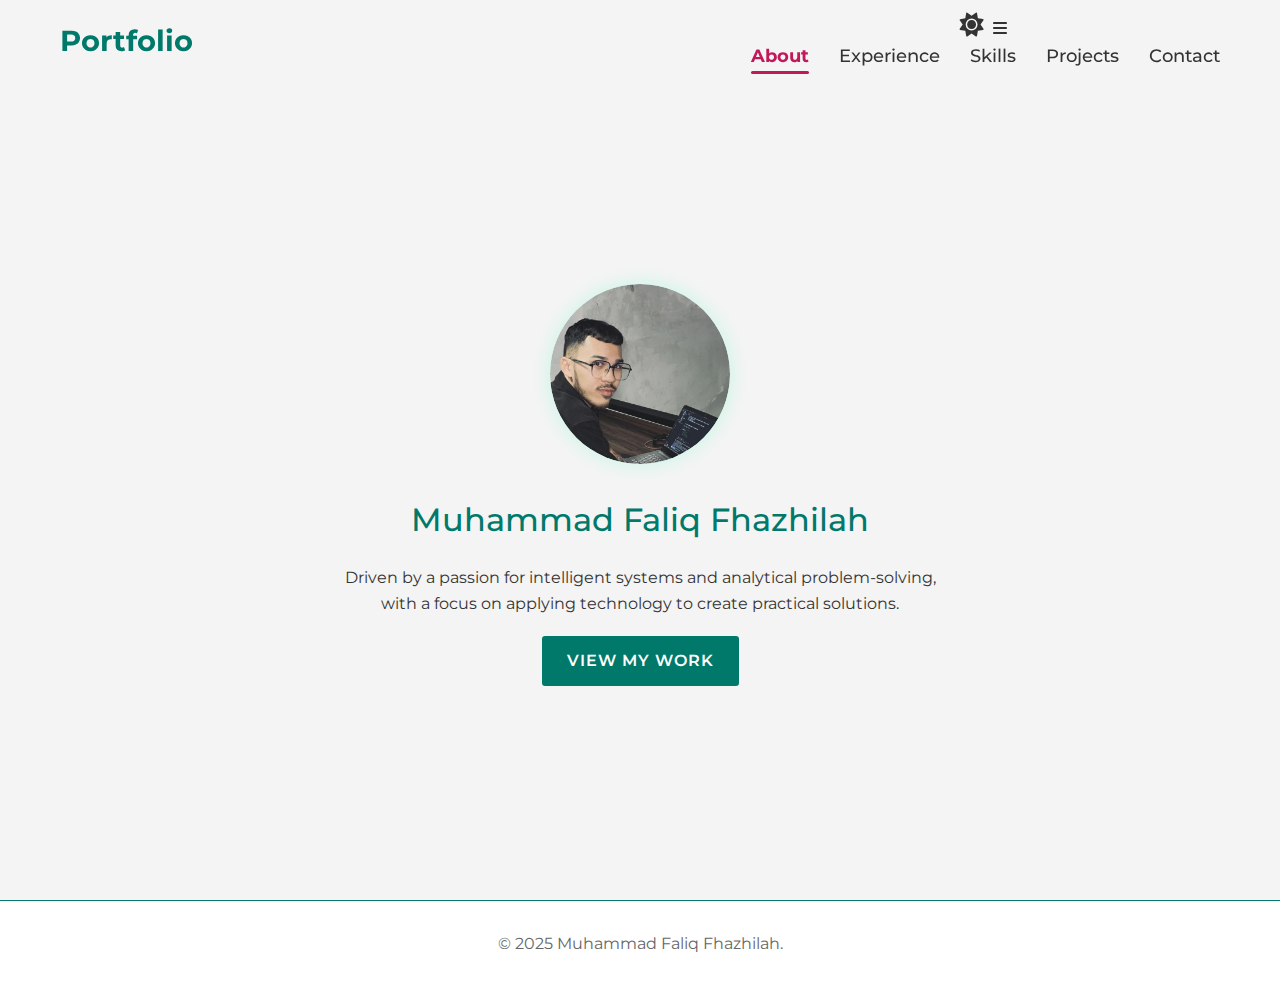
<file: file/index.html>
<!DOCTYPE html>
<html lang="en">
<head>
    <meta charset="UTF-8">
    <meta name="viewport" content="width=device-width, initial-scale=1.0">
    <title>Muhammad Faliq Fhazhilah</title>

    <script>
        (function() {
            const savedMode = localStorage.getItem('mode');
            if (savedMode === 'light') {
                // Apply 'light-mode' class to the root HTML element instantly
                document.documentElement.classList.add('light-mode');
            }
        })();
    </script>

    <link rel="icon" type="image/png" href="/images/logo.png">

    <link rel="stylesheet" href="/css/style.css">
    <link href="https://fonts.googleapis.com/css2?family=Montserrat:wght@300;400;500;700&display=swap" rel="stylesheet">
    <link rel="stylesheet" href="https://cdnjs.cloudflare.com/ajax/libs/font-awesome/6.0.0-beta3/css/all.min.css">
</head>
<body>

<header id="site-header"></header>

<main>
    <section class="section" id="home">
        <div class="container home-content">
            <div class="profile-pic">
                <img src="/images/me.jpg" alt="Profile Picture">
            </div>
            <div class="home-text">
                <h1>Muhammad Faliq Fhazhilah</h1>
                <p>Driven by a passion for intelligent systems and analytical problem-solving, <br>with a focus on applying technology to create practical solutions.</p>

                <a href="/projects/" class="btn">View My Work</a>
            </div>
        </div>
    </section>
</main>

<footer>
    <div class="container">
        <p>&copy; 2025 Muhammad Faliq Fhazhilah.</p>
    </div>
</footer>

<script src="/js/script.js"></script>
</body>
</html>
</file>
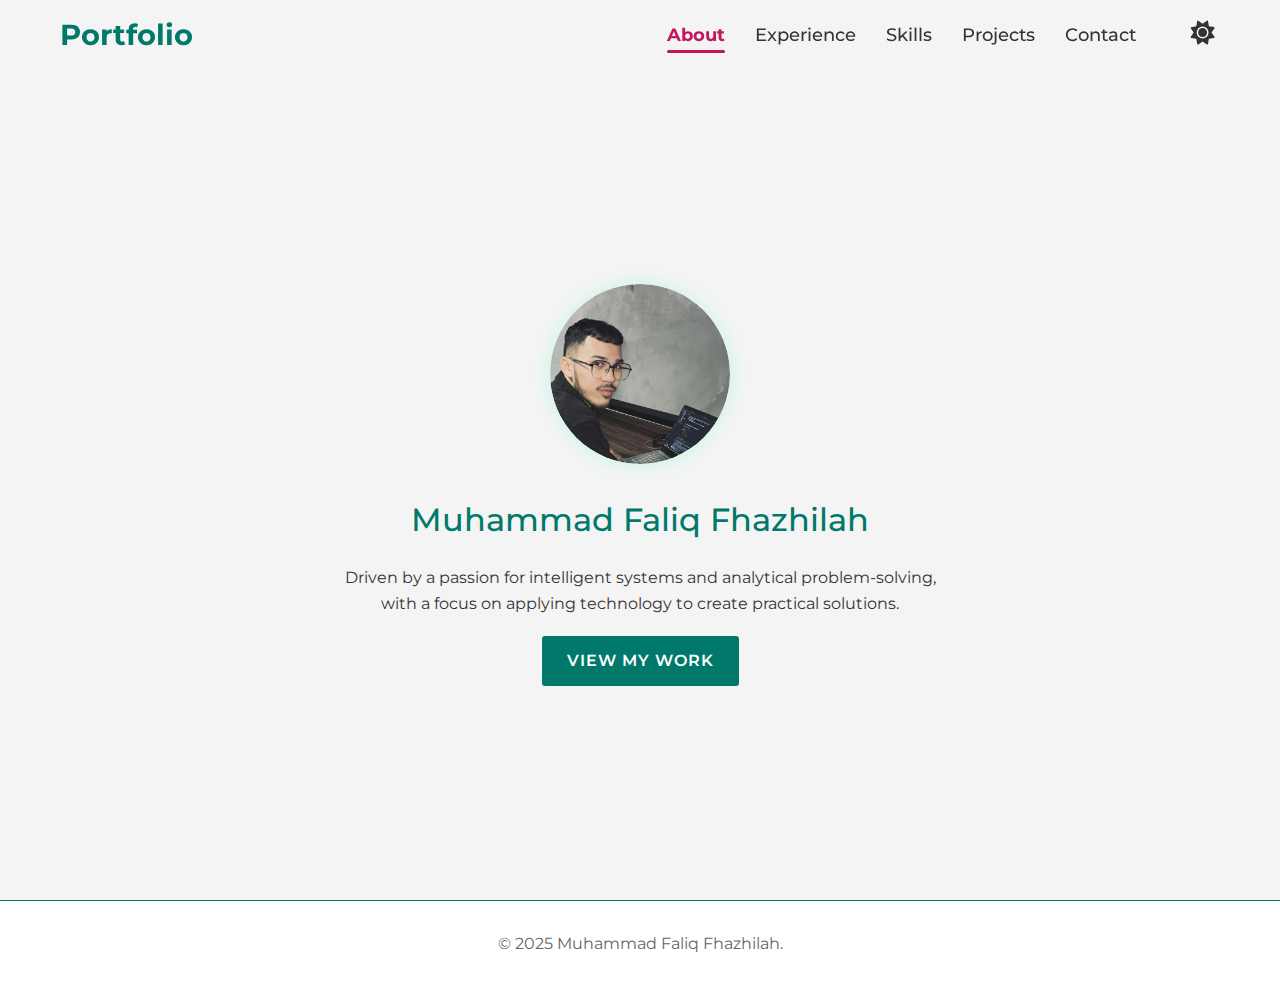
<file: files/index.html>
<!DOCTYPE html>
<html lang="en">
<head>
    <meta charset="UTF-8">
    <meta name="viewport" content="width=device-width, initial-scale=1.0">
    <title>Muhammad Faliq Fhazhilah</title>

    <script>
        (function() {
            const savedMode = localStorage.getItem('mode');
            if (savedMode === 'light') {
                // Apply 'light-mode' class to the root HTML element instantly
                document.documentElement.classList.add('light-mode');
            }
        })();
    </script>

    <link rel="stylesheet" href="/css/style.css">
    <link href="https://fonts.googleapis.com/css2?family=Montserrat:wght@300;400;500;700&display=swap" rel="stylesheet">
    <link rel="stylesheet" href="https://cdnjs.cloudflare.com/ajax/libs/font-awesome/6.0.0-beta3/css/all.min.css">
</head>
<body>

<header id="site-header"></header>

<main>
    <section class="section" id="home">
        <div class="container home-content">
            <div class="profile-pic">
                <img src="/images/me.jpg" alt="Profile Picture">
            </div>
            <div class="home-text">
                <h1>Muhammad Faliq Fhazhilah</h1>
                <p>Driven by a passion for intelligent systems and analytical problem-solving, <br>with a focus on applying technology to create practical solutions.</p>
                <a href="projects.html" class="btn">View My Work</a>
            </div>
        </div>
    </section>
</main>

<footer>
    <div class="container">
        <p>&copy; 2025 Muhammad Faliq Fhazhilah.</p>
    </div>
</footer>

<script src="/js/script.js"></script>
</body>
</html>
</file>
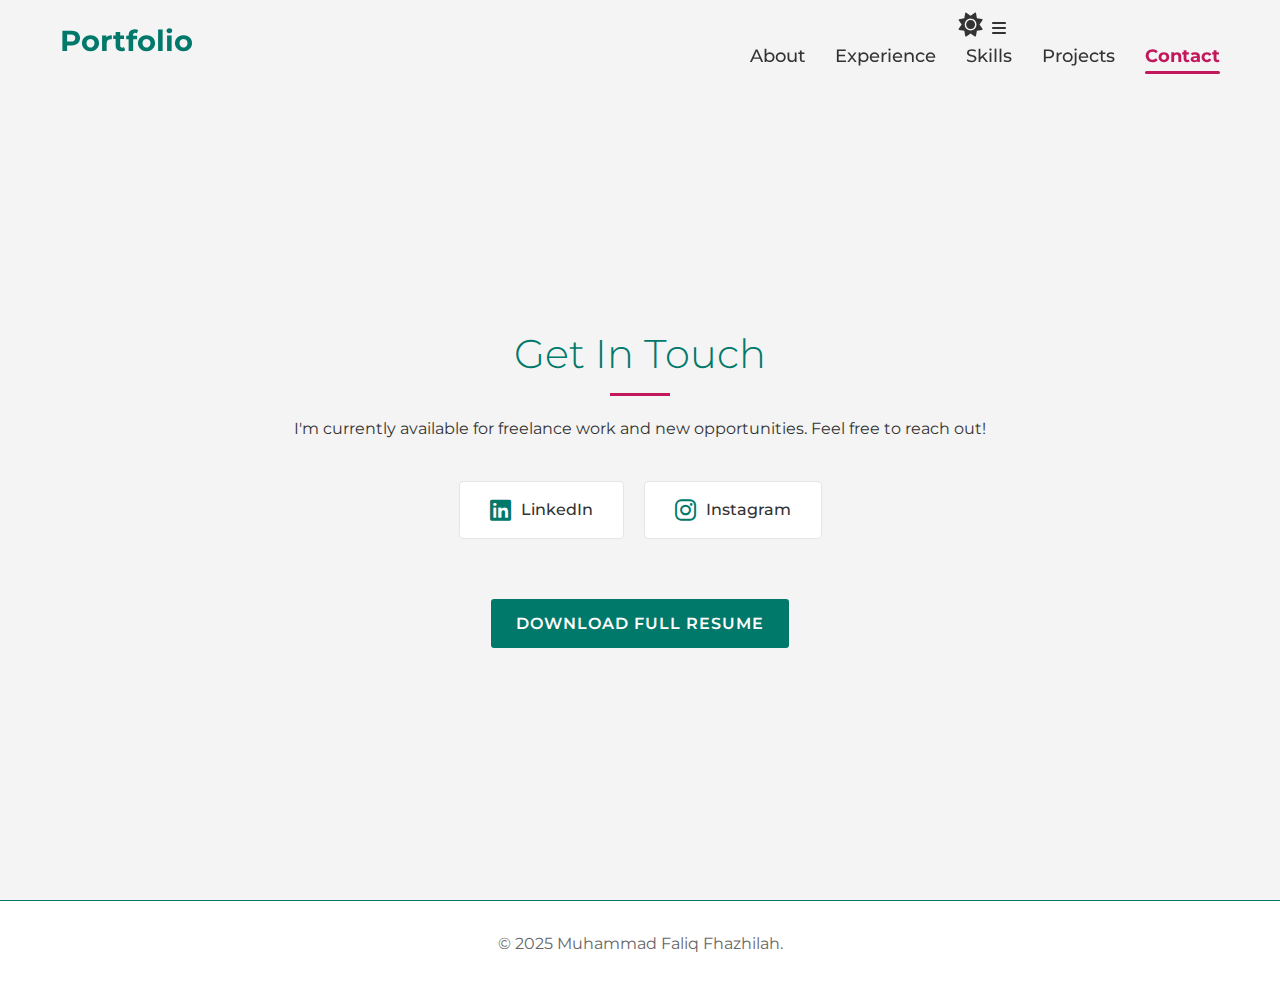
<file: file/contact.html>
<!DOCTYPE html>
<html lang="en">
<head>
      <meta charset="UTF-8">
      <meta name="viewport" content="width=device-width, initial-scale=1.0">
      <title>Muhammad Faliq Fhazhilah - Contact</title>

      <script>
        (function() {
          const savedMode = localStorage.getItem('mode');
          if (savedMode === 'light') {
            // Apply 'light-mode' class to the root HTML element instantly
            document.documentElement.classList.add('light-mode');
          }
        })();
      </script>
      <link rel="icon" type="image/png" href="/images/irregular.png">
      <link rel="stylesheet" href="/css/style.css">
      <link href="https://fonts.googleapis.com/css2?family=Montserrat:wght@300;400;500;700&display=swap" rel="stylesheet">
      <link rel="stylesheet" href="https://cdnjs.cloudflare.com/ajax/libs/font-awesome/6.0.0-beta3/css/all.min.css">
</head>
<body>

<header id="site-header"></header>

<main>
      <section class="section" id="home">
        <div class="container home-content">
          <h2>Get In Touch</h2>
          <p>I'm currently available for freelance work and new opportunities. Feel free to reach out!</p>

          <div class="contact-links">

            <a href="https://www.linkedin.com/in/faliqfhazhilah/" target="_blank">
              <i class="fab fa-linkedin"></i>
              LinkedIn
            </a>

            <a href="https://www.instagram.com/faliqfhazhilah/" target="_blank">
              <i class="fab fa-instagram"></i>
              Instagram
            </a>

          </div>

          <a href="/images/resume.pdf" class="btn" download>Download Full Resume</a>
        </div>
      </section>
</main>

<footer>
      <div class="container">
        <p>&copy; 2025 Muhammad Faliq Fhazhilah.</p>
      </div>
</footer>

<script src="/js/script.js"></script>
</body>
</html>
</file>
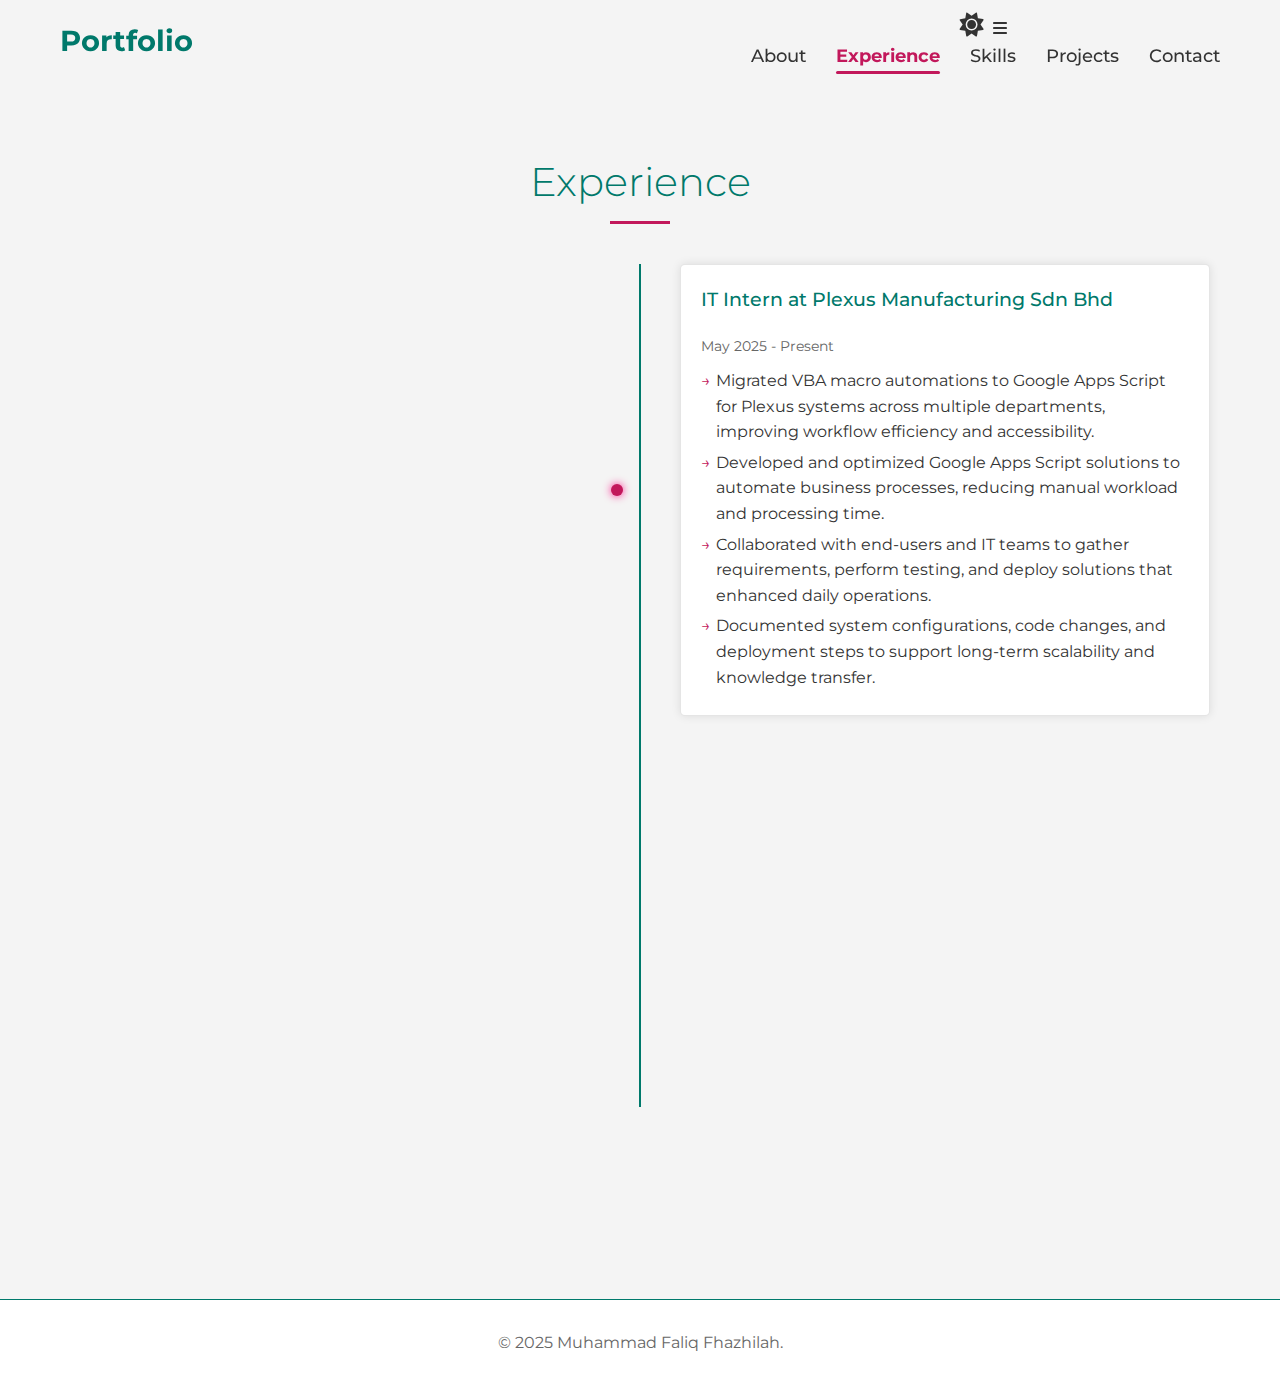
<file: file/experience.html>
<!DOCTYPE html>
<html lang="en">
<head>
    <meta charset="UTF-8">
    <meta name="viewport" content="width=device-width, initial-scale=1.0">
    <title>Muhammad Faliq Fhazhilah - Experience</title>

    <script>
        (function() {
            const savedMode = localStorage.getItem('mode');
            if (savedMode === 'light') {
                // Apply 'light-mode' class to the root HTML element instantly
                document.documentElement.classList.add('light-mode');
            }
        })();
    </script>
    <link rel="icon" type="image/png" href="/images/irregular.png">
    <link rel="stylesheet" href="/css/style.css">
    <link href="https://fonts.googleapis.com/css2?family=Montserrat:wght@300;400;500;700&display=swap" rel="stylesheet">
    <link rel="stylesheet" href="https://cdnjs.cloudflare.com/ajax/libs/font-awesome/6.0.0-beta3/css/all.min.css">
</head>
<body>

<header id="site-header"></header>

<main>
    <section class="section" id="experience">
        <div class="container">
            <h2>Experience</h2>
            <div class="timeline">

                <div class="timeline-item">
                    <div class="timeline-dot"></div>
                    <div class="timeline-content">
                        <h3>IT Intern at Plexus Manufacturing Sdn Bhd</h3>
                        <p class="duration">May 2025 - Present</p>
                        <ul>
                            <li> Migrated VBA macro automations to Google Apps Script for Plexus systems across multiple departments, improving workflow efficiency and accessibility.</li>
                            <li> Developed and optimized Google Apps Script solutions to automate business processes, reducing manual workload and processing time.</li>
                            <li> Collaborated with end-users and IT teams to gather requirements, perform testing, and deploy solutions that enhanced daily operations.</li>
                            <li> Documented system configurations, code changes, and deployment steps to support long-term scalability and knowledge transfer.</li>
                        </ul>
                    </div>
                </div>

                <div class="timeline-item">
                    <div class="timeline-dot"></div>
                    <div class="timeline-content">
                        <h3>IT Intern at Thepsatri Rajabhat University</h3>
                        <p class="duration">Dec 2022 - Feb 2023</p>
                        <ul>
                            <li> Assigned as the User Interface (UI) designer for an Artificial Intelligence project, delivering a user-friendly and innovative design.</li>
                            <li> Collaborated with team members to seamlessly integrate AI functionalities with the UI, focusing on usability and accessibility.</li>
                            <li> Attended specialized courses to deepen technical knowledge and skills in Robotics and Artificial Intelligence, Introduction to Cloud Computing, Mobile Application Programming, Computer Game Programming, and Artificial Intelligence and Intelligent Systems.</li>
                            <li> Built cross-cultural communication skills and a global perspective through interactions with local students and faculty.</li>
                        </ul>
                    </div>
                </div>

            </div>
        </div>
    </section>
</main>

<footer>
    <div class="container">
        <p>&copy; 2025 Muhammad Faliq Fhazhilah.</p>
    </div>
</footer>

<script src="/js/script.js"></script>
</body>
</html>
</file>
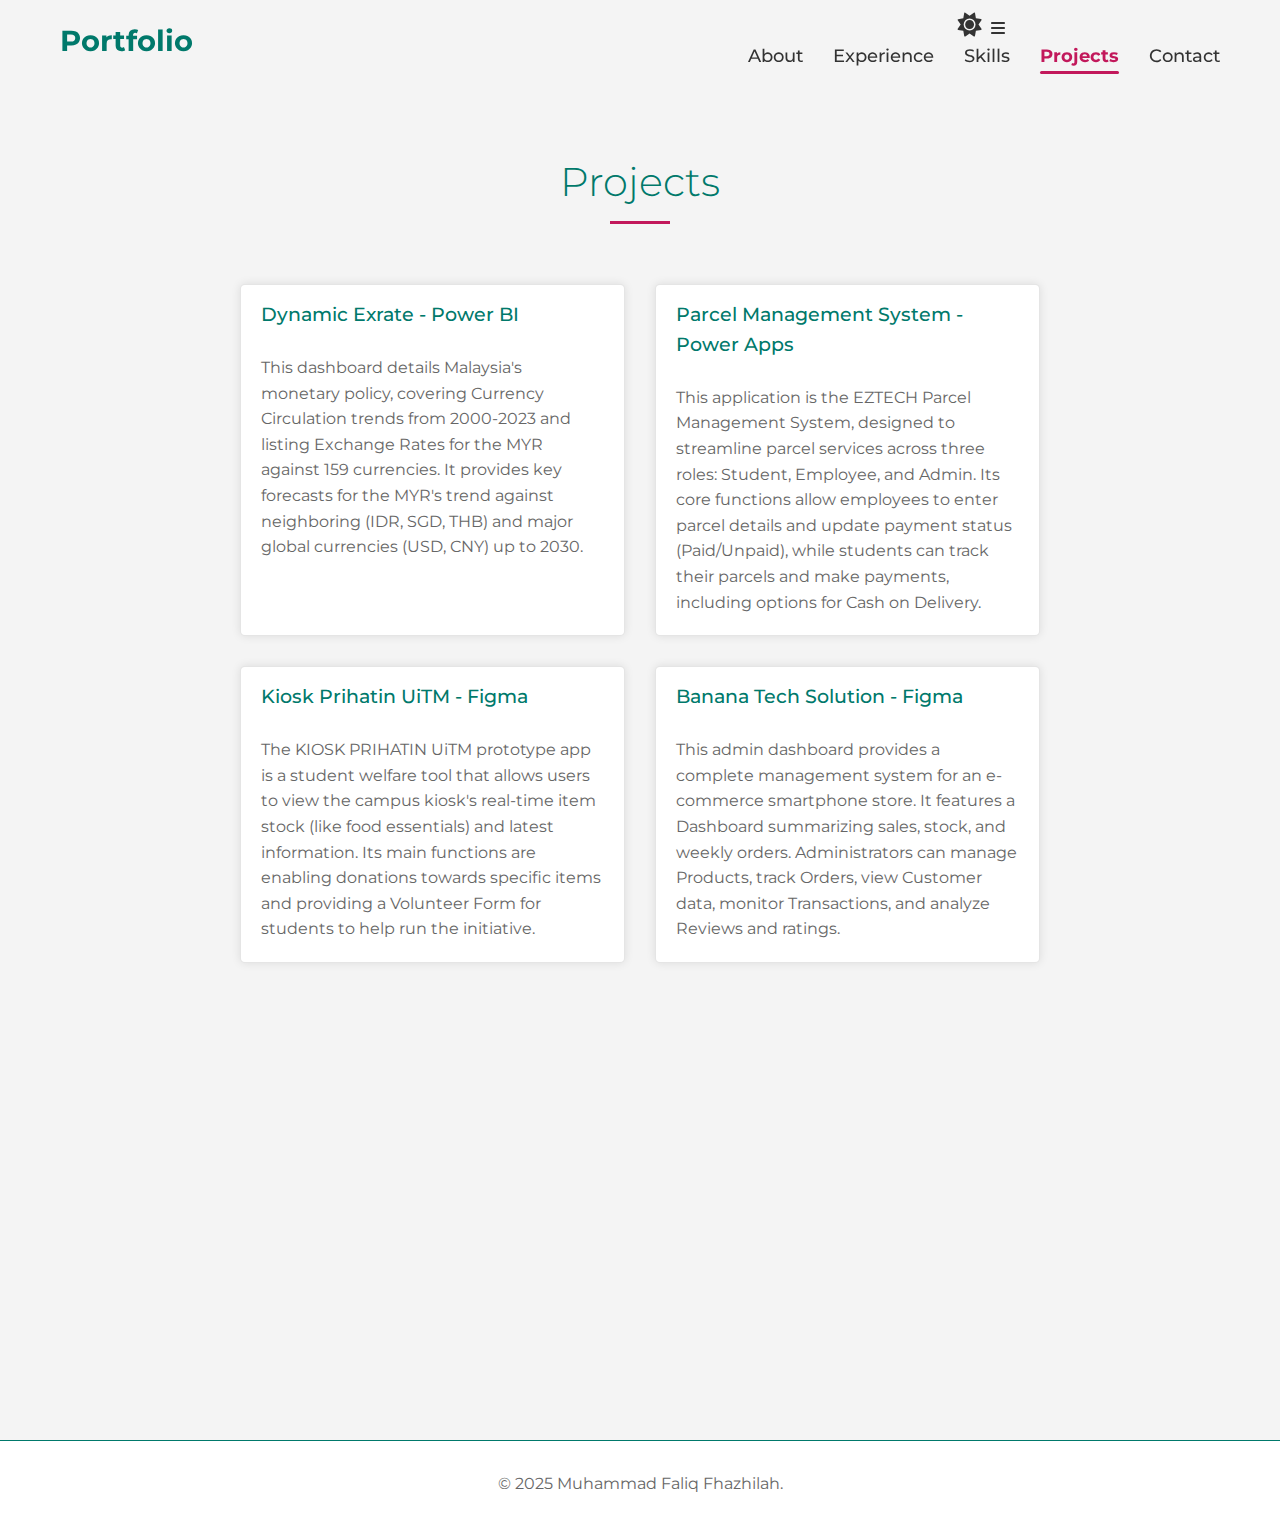
<file: file/projects.html>
<!DOCTYPE html>
<html lang="en">
<head>
    <meta charset="UTF-8">
    <meta name="viewport" content="width=device-width, initial-scale=1.0">
    <title>Muhammad Faliq Fhazhilah - Projects</title>

    <script>
        (function() {
            const savedMode = localStorage.getItem('mode');
            if (savedMode === 'light') {
                // Apply 'light-mode' class to the root HTML element instantly
                document.documentElement.classList.add('light-mode');
            }
        })();
    </script>
    <link rel="icon" type="image/png" href="/images/irregular.png">
    <link rel="stylesheet" href="/css/style.css">
    <link href="https://fonts.googleapis.com/css2?family=Montserrat:wght@300;400;500;700&display=swap" rel="stylesheet">
    <link rel="stylesheet" href="https://cdnjs.cloudflare.com/ajax/libs/font-awesome/6.0.0-beta3/css/all.min.css">
</head>
<body>

<header id="site-header"></header>

<main>
    <section class="section" id="projects">
        <div class="container">
            <h2>Projects</h2>
            <div class="projects-grid">

                <div class="project-card">
                    <div class="slider-container" id="slider-1">
                        <div class="slide">
                            <img src="/images/pg1_mp_pbi.png" alt="Dashboard Screenshot 1">
                        </div>
                        <div class="slide">
                            <img src="/images/pg2_mp_pbi.png" alt="Dashboard Screenshot 2">
                        </div>
                        <div class="slide">
                            <img src="/images/pg3_mp_pbi.png" alt="Dashboard Screenshot 3">
                        </div>
                        <div class="slide">
                            <img src="/images/pg4_mp_pbi.png" alt="Dashboard Screenshot 4">
                        </div>
                    </div>

                    <a href="#" class="project-content-trigger"
                       onclick="openModal('/images/pg1_mp_pbi.png', 'slider-1'); return false;">
                        <h3>Dynamic Exrate - Power BI</h3>
                        <p>This dashboard details Malaysia's monetary policy, covering Currency Circulation trends from 2000-2023 and listing Exchange Rates for the MYR against 159 currencies. It provides key forecasts for the MYR's trend against neighboring (IDR, SGD, THB) and major global currencies (USD, CNY) up to 2030.</p>
                    </a>
                </div>

                <div class="project-card">
                    <div class="slider-container" id="slider-2">
                        <div class="slide">
                            <img src="/images/ps_pg1.png" alt="Mockup 1">
                        </div>
                        <div class="slide">
                            <img src="/images/ps_pg2.png" alt="Mockup 2">
                        </div>
                        <div class="slide">
                            <img src="/images/ps_pg3.png" alt="Mockup 3">
                        </div>
                        <div class="slide">
                            <img src="/images/ps_pg4.png" alt="Mockup 4">
                        </div>
                        <div class="slide">
                            <img src="/images/ps_pg5.png" alt="Mockup 5">
                        </div>
                        <div class="slide">
                            <img src="/images/ps_pg6.png" alt="Mockup 6">
                        </div>
                        <div class="slide">
                            <img src="/images/ps_pg7.png" alt="Mockup 7">
                        </div>
                        <div class="slide">
                            <img src="/images/ps_pg8.png" alt="Mockup 8">
                        </div>
                        <div class="slide">
                            <img src="/images/ps_pg9.png" alt="Mockup 9">
                        </div>
                        <div class="slide">
                            <img src="/images/ps_pg10.png" alt="Mockup 10">
                        </div>
                    </div>

                    <a href="#" class="project-content-trigger"
                       onclick="openModal('/images/ps_pg1.png', 'slider-2'); return false;">
                        <h3>Parcel Management System - Power Apps</h3>
                        <p>This application is the EZTECH Parcel Management System, designed to streamline parcel services across three roles: Student, Employee, and Admin. Its core functions allow employees to enter parcel details and update payment status (Paid/Unpaid), while students can track their parcels and make payments, including options for Cash on Delivery.</p>
                    </a>
                </div>

                <div class="project-card">
                    <div class="slider-container" id="slider-3">
                        <div class="slide">
                            <img src="/images/pg1_kp_figma.png" alt="Mockup 1">
                        </div>
                        <div class="slide">
                            <img src="/images/pg2_kp_figma.png" alt="Mockup 2">
                        </div>
                        <div class="slide">
                            <img src="/images/pg3_kp_figma.png" alt="Mockup 3">
                        </div>
                        <div class="slide">
                            <img src="/images/pg4_kp_figma.png" alt="Mockup 4">
                        </div>
                        <div class="slide">
                            <img src="/images/pg5_kp_figma.png" alt="Mockup 5">
                        </div>
                        <div class="slide">
                            <img src="/images/pg6_kp_figma.png" alt="Mockup 6">
                        </div>
                    </div>

                    <a href="#" class="project-content-trigger"
                       onclick="openModal('/images/pg1_kp_figma.png', 'slider-3'); return false;">
                        <h3>Kiosk Prihatin UiTM - Figma</h3>
                        <p>The KIOSK PRIHATIN UiTM prototype app is a student welfare tool that allows users to view the campus kiosk's real-time item stock (like food essentials) and latest information. Its main functions are enabling donations towards specific items and providing a Volunteer Form for students to help run the initiative.</p>
                    </a>
                </div>

                <div class="project-card">
                    <div class="slider-container" id="slider-4">
                        <div class="slide">
                            <img src="/images/bt_pg1_admin.png" alt="Mockup 1">
                        </div>
                        <div class="slide">
                            <img src="/images/bt_pg2_admin.png" alt="Mockup 1">
                        </div>
                        <div class="slide">
                            <img src="/images/bt_pg3_admin.png" alt="Mockup 1">
                        </div>
                        <div class="slide">
                            <img src="/images/bt_pg4_admin.png" alt="Mockup 1">
                        </div>
                        <div class="slide">
                            <img src="/images/bt_pg5_admin.png" alt="Mockup 1">
                        </div>
                        <div class="slide">
                            <img src="/images/bt_pg6_admin.png" alt="Mockup 1">
                        </div>
                        <div class="slide">
                            <img src="/images/bt_pg7_admin.png" alt="Mockup 1">
                        </div>
                    </div>

                    <a href="#" class="project-content-trigger"
                       onclick="openModal('/images/bt_pg1_admin.png', 'slider-4'); return false;">
                        <h3>Banana Tech Solution - Figma</h3>
                        <p>This admin dashboard provides a complete management system for an e-commerce smartphone store. It features a Dashboard summarizing sales, stock, and weekly orders. Administrators can manage Products, track Orders, view Customer data, monitor Transactions, and analyze Reviews and ratings.</p>
                    </a>
                </div>

                <div class="project-card">
                    <div class="slider-container" id="slider-5">
                        <div class="slide">
                            <img src="/images/tsh_pg1_figma.png" alt="Mockup 1">
                        </div>
                        <div class="slide">
                            <img src="/images/tsh_pg2_figma.png" alt="Mockup 1">
                        </div>
                        <div class="slide">
                            <img src="/images/tsh_pg3_figma.png" alt="Mockup 1">
                        </div>
                        <div class="slide">
                            <img src="/images/tsh_pg4_figma.png" alt="Mockup 1">
                        </div>
                        <div class="slide">
                            <img src="/images/tsh_pg5_figma.png" alt="Mockup 1">
                        </div>
                        <div class="slide">
                            <img src="/images/tsh_pg6_figma.png" alt="Mockup 1">
                        </div>
                        <div class="slide">
                            <img src="/images/tsh_pg7_figma.png" alt="Mockup 1">
                        </div>
                        <div class="slide">
                            <img src="/images/tsh_pg8_figma.png" alt="Mockup 1">
                        </div>
                        <div class="slide">
                            <img src="/images/tsh_pg9_figma.png" alt="Mockup 1">
                        </div>
                        <div class="slide">
                            <img src="/images/tsh_pg10_figma.png" alt="Mockup 1">
                        </div>
                    </div>

                    <a href="#" class="project-content-trigger"
                       onclick="openModal('/images/tsh_pg1_figma.png', 'slider-5'); return false;">
                        <h3>The Smart Homework Assistant - Figma</h3>
                        <p>The Smart Homework Assistant app is an all-in-one student tool offering assignment management, a Math Solver (evaluate, differentiate, graph), and tutor assistance. It includes a Findings feature for research that generates APA style citations, and a Dashboard to track progress, tasks, and study time.</p>
                    </a>
                </div>

            </div>
        </div>
    </section>
</main>

<div id="image-modal" class="modal">
    <span class="close-btn" onclick="closeModal()">&times;</span>
    <div class="modal-content-wrapper">
        <img class="modal-content" id="modal-img">
        <div id="caption">Project Screenshot</div>
    </div>
    <a class="lightbox-prev" onclick="plusModalSlides(-1); return false;">&#10094;</a>
    <a class="lightbox-next" onclick="plusModalSlides(1); return false;">&#10095;</a>
</div>

<footer>
    <div class="container">
        <p>&copy; 2025 Muhammad Faliq Fhazhilah.</p>
    </div>
</footer>

<script src="/js/script.js"></script>
</body>
</html>
</file>
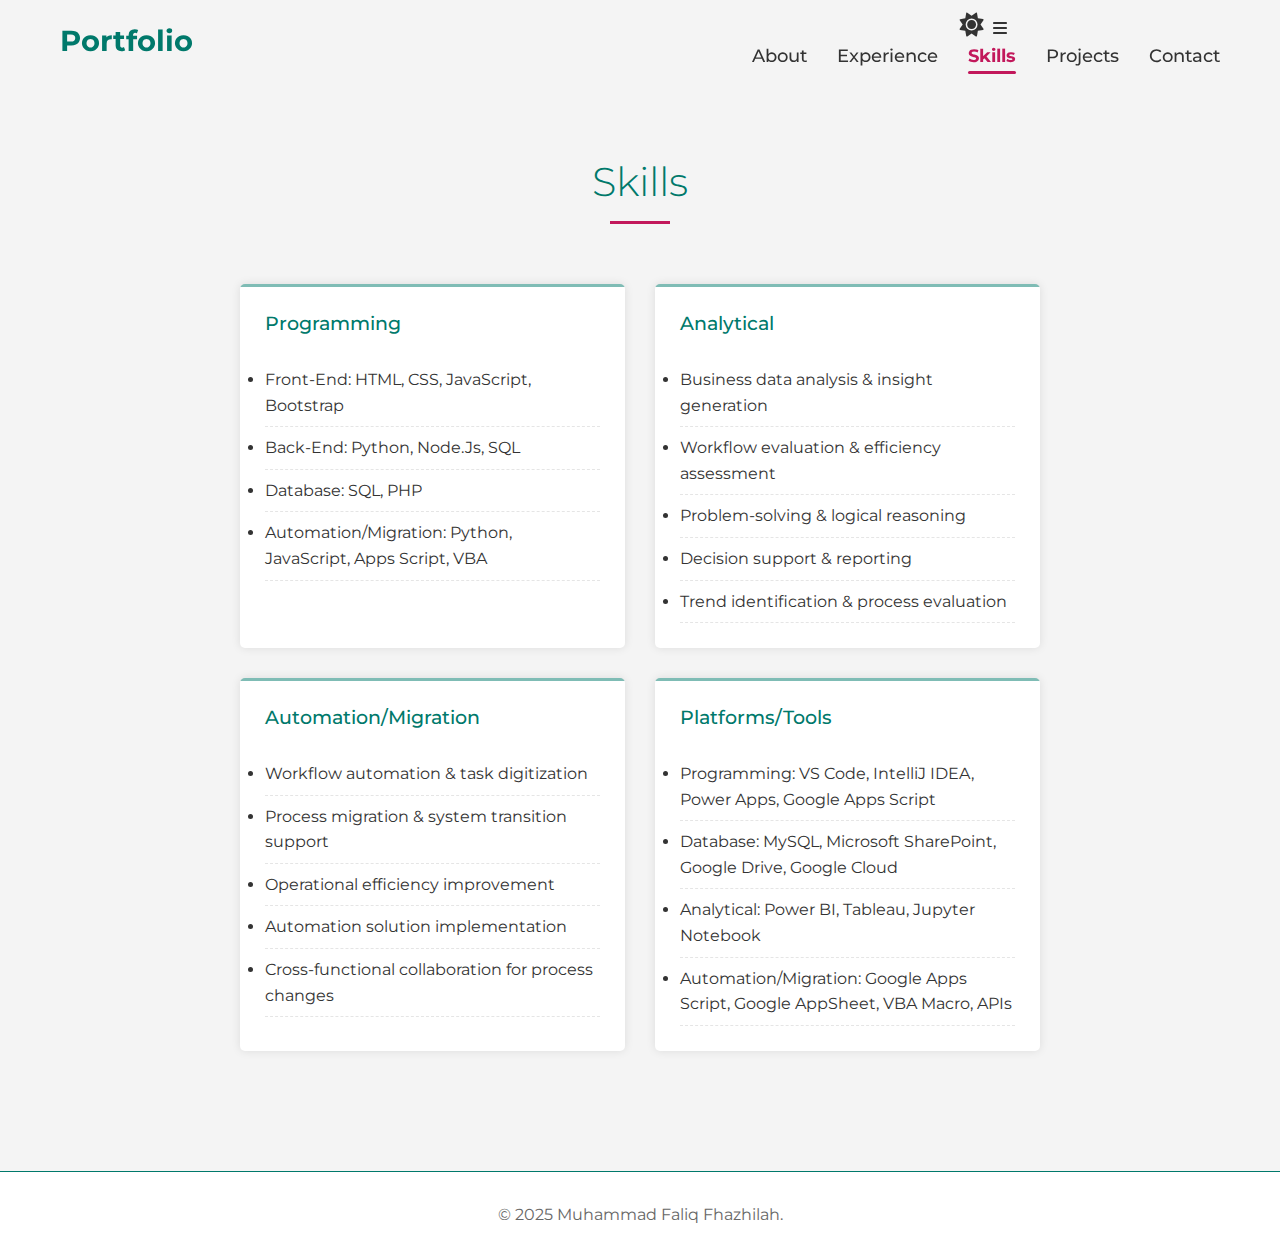
<file: file/skills.html>
<!DOCTYPE html>
<html lang="en">
<head>
    <meta charset="UTF-8">
    <meta name="viewport" content="width=device-width, initial-scale=1.0">
    <title>Muhammad Faliq Fhazhilah - Skills</title>

    <script>
        (function() {
            const savedMode = localStorage.getItem('mode');
            if (savedMode === 'light') {
                // Apply 'light-mode' class to the root HTML element instantly
                document.documentElement.classList.add('light-mode');
            }
        })();
    </script>

    <link rel="stylesheet" href="/css/style.css">
    <link href="https://fonts.googleapis.com/css2?family=Montserrat:wght@300;400;500;700&display=swap" rel="stylesheet">
    <link rel="stylesheet" href="https://cdnjs.cloudflare.com/ajax/libs/font-awesome/6.0.0-beta3/css/all.min.css">
</head>
<body>

<header id="site-header"></header>

<main>
    <section class="section" id="skills">
        <div class="container">
            <h2>Skills</h2>
            <div class="skills-grid">

                <div class="skill-category">
                    <h3>Programming</h3>
                    <ul>
                        <li>Front-End: HTML, CSS, JavaScript, Bootstrap</li>
                        <li>Back-End: Python, Node.Js, SQL</li>
                        <li>Database: SQL, PHP</li>
                        <li>Automation/Migration: Python, JavaScript, Apps Script, VBA</li>
                    </ul>
                </div>

                <div class="skill-category">
                    <h3>Analytical</h3>
                    <ul>
                        <li>Business data analysis & insight generation</li>
                        <li>Workflow evaluation & efficiency assessment</li>
                        <li>Problem-solving & logical reasoning</li>
                        <li>Decision support & reporting</li>
                        <li>Trend identification & process evaluation</li>
                    </ul>
                </div>

                <div class="skill-category">
                    <h3>Automation/Migration</h3>
                    <ul>
                        <li>Workflow automation & task digitization</li>
                        <li>Process migration & system transition support</li>
                        <li>Operational efficiency improvement</li>
                        <li>Automation solution implementation</li>
                        <li>Cross-functional collaboration for process changes</li>
                    </ul>
                </div>

                <div class="skill-category">
                    <h3>Platforms/Tools</h3>
                    <ul>
                        <li>Programming: VS Code, IntelliJ IDEA, Power Apps, Google Apps Script</li>
                        <li>Database: MySQL, Microsoft SharePoint, Google Drive, Google Cloud</li>
                        <li>Analytical: Power BI, Tableau, Jupyter Notebook</li>
                        <li>Automation/Migration: Google Apps Script, Google AppSheet, VBA Macro, APIs</li>
                    </ul>
                </div>

            </div>
        </div>
    </section>
</main>

<footer>
    <div class="container">
        <p>&copy; 2025 Muhammad Faliq Fhazhilah.</p>
    </div>
</footer>

<script src="/js/script.js"></script>
</body>
</html>
</file>
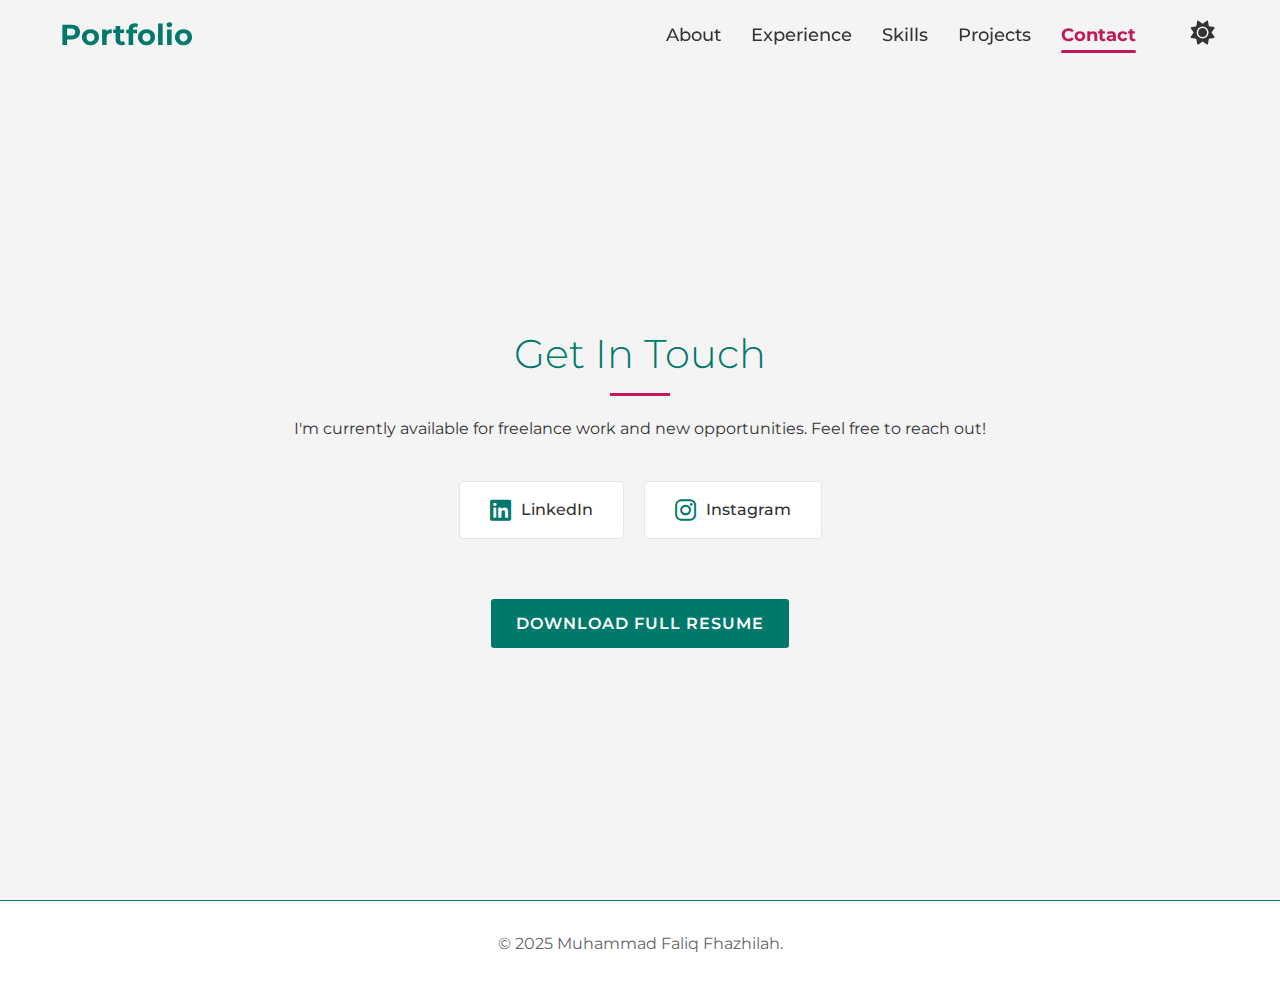
<file: files/contact.html>
<!DOCTYPE html>
<html lang="en">
<head>
    <meta charset="UTF-8">
    <meta name="viewport" content="width=device-width, initial-scale=1.0">
    <title>Muhammad Faliq Fhazhilah - Contact</title>

    <script>
        (function() {
            const savedMode = localStorage.getItem('mode');
            if (savedMode === 'light') {
                // Apply 'light-mode' class to the root HTML element instantly
                document.documentElement.classList.add('light-mode');
            }
        })();
    </script>

    <link rel="stylesheet" href="/css/style.css">
    <link href="https://fonts.googleapis.com/css2?family=Montserrat:wght@300;400;500;700&display=swap" rel="stylesheet">
    <link rel="stylesheet" href="https://cdnjs.cloudflare.com/ajax/libs/font-awesome/6.0.0-beta3/css/all.min.css">
</head>
<body>

<header id="site-header"></header>

<main>
    <section class="section" id="home">
        <div class="container home-content">
            <h2>Get In Touch</h2>
            <p>I'm currently available for freelance work and new opportunities. Feel free to reach out!</p>

            <div class="contact-links">

                <a href="https://www.linkedin.com/in/faliqfhazhilah/" target="_blank">
                    <i class="fab fa-linkedin"></i>
                    LinkedIn
                </a>

                <a href="https://www.instagram.com/faliqfhazhilah/" target="_blank">
                    <i class="fab fa-instagram"></i>
                    Instagram
                </a>

            </div>

            <a href="/images/resume.pdf" class="btn" download>Download Full Resume</a>
        </div>
    </section>
</main>

<footer>
    <div class="container">
        <p>&copy; 2025 Muhammad Faliq Fhazhilah.</p>
    </div>
</footer>

<script src="/js/script.js"></script>
</body>
</html>
</file>
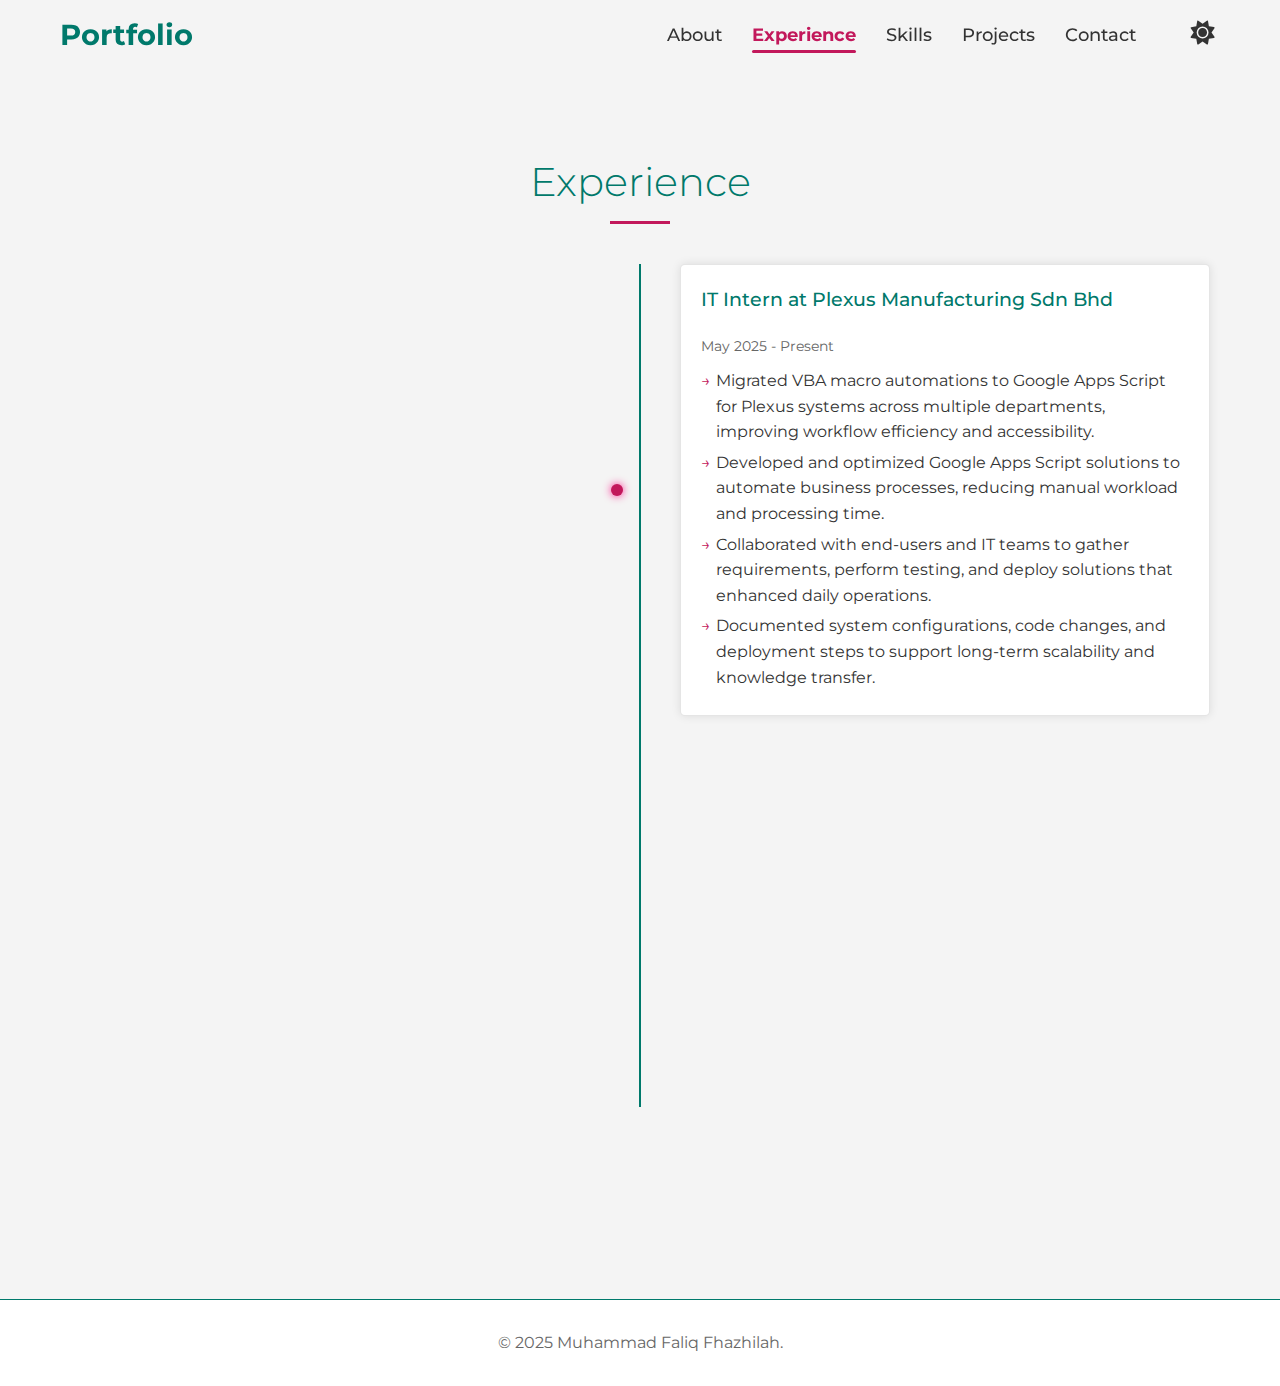
<file: files/experience.html>
<!DOCTYPE html>
<html lang="en">
<head>
    <meta charset="UTF-8">
    <meta name="viewport" content="width=device-width, initial-scale=1.0">
    <title>Muhammad Faliq Fhazhilah - Experience</title>

    <script>
        (function() {
            const savedMode = localStorage.getItem('mode');
            if (savedMode === 'light') {
                // Apply 'light-mode' class to the root HTML element instantly
                document.documentElement.classList.add('light-mode');
            }
        })();
    </script>

    <link rel="stylesheet" href="/css/style.css">
    <link href="https://fonts.googleapis.com/css2?family=Montserrat:wght@300;400;500;700&display=swap" rel="stylesheet">
    <link rel="stylesheet" href="https://cdnjs.cloudflare.com/ajax/libs/font-awesome/6.0.0-beta3/css/all.min.css">
</head>
<body>

<header id="site-header"></header>

<main>
    <section class="section" id="experience">
        <div class="container">
            <h2>Experience</h2>
            <div class="timeline">

                <div class="timeline-item">
                    <div class="timeline-dot"></div>
                    <div class="timeline-content">
                        <h3>IT Intern at Plexus Manufacturing Sdn Bhd</h3>
                        <p class="duration">May 2025 - Present</p>
                        <ul>
                            <li> Migrated VBA macro automations to Google Apps Script for Plexus systems across multiple departments, improving workflow efficiency and accessibility.</li>
                            <li> Developed and optimized Google Apps Script solutions to automate business processes, reducing manual workload and processing time.</li>
                            <li> Collaborated with end-users and IT teams to gather requirements, perform testing, and deploy solutions that enhanced daily operations.</li>
                            <li> Documented system configurations, code changes, and deployment steps to support long-term scalability and knowledge transfer.</li>
                        </ul>
                    </div>
                </div>

                <div class="timeline-item">
                    <div class="timeline-dot"></div>
                    <div class="timeline-content">
                        <h3>IT Intern at Thepsatri Rajabhat University</h3>
                        <p class="duration">Dec 2022 - Feb 2023</p>
                        <ul>
                            <li> Assigned as the User Interface (UI) designer for an Artificial Intelligence project, delivering a user-friendly and innovative design.</li>
                            <li> Collaborated with team members to seamlessly integrate AI functionalities with the UI, focusing on usability and accessibility.</li>
                            <li> Attended specialized courses to deepen technical knowledge and skills in Robotics and Artificial Intelligence, Introduction to Cloud Computing, Mobile Application Programming, Computer Game Programming, and Artificial Intelligence and Intelligent Systems.</li>
                            <li> Built cross-cultural communication skills and a global perspective through interactions with local students and faculty.</li>
                        </ul>
                    </div>
                </div>

            </div>
        </div>
    </section>
</main>

<footer>
    <div class="container">
        <p>&copy; 2025 Muhammad Faliq Fhazhilah.</p>
    </div>
</footer>

<script src="/js/script.js"></script>
</body>
</html>
</file>
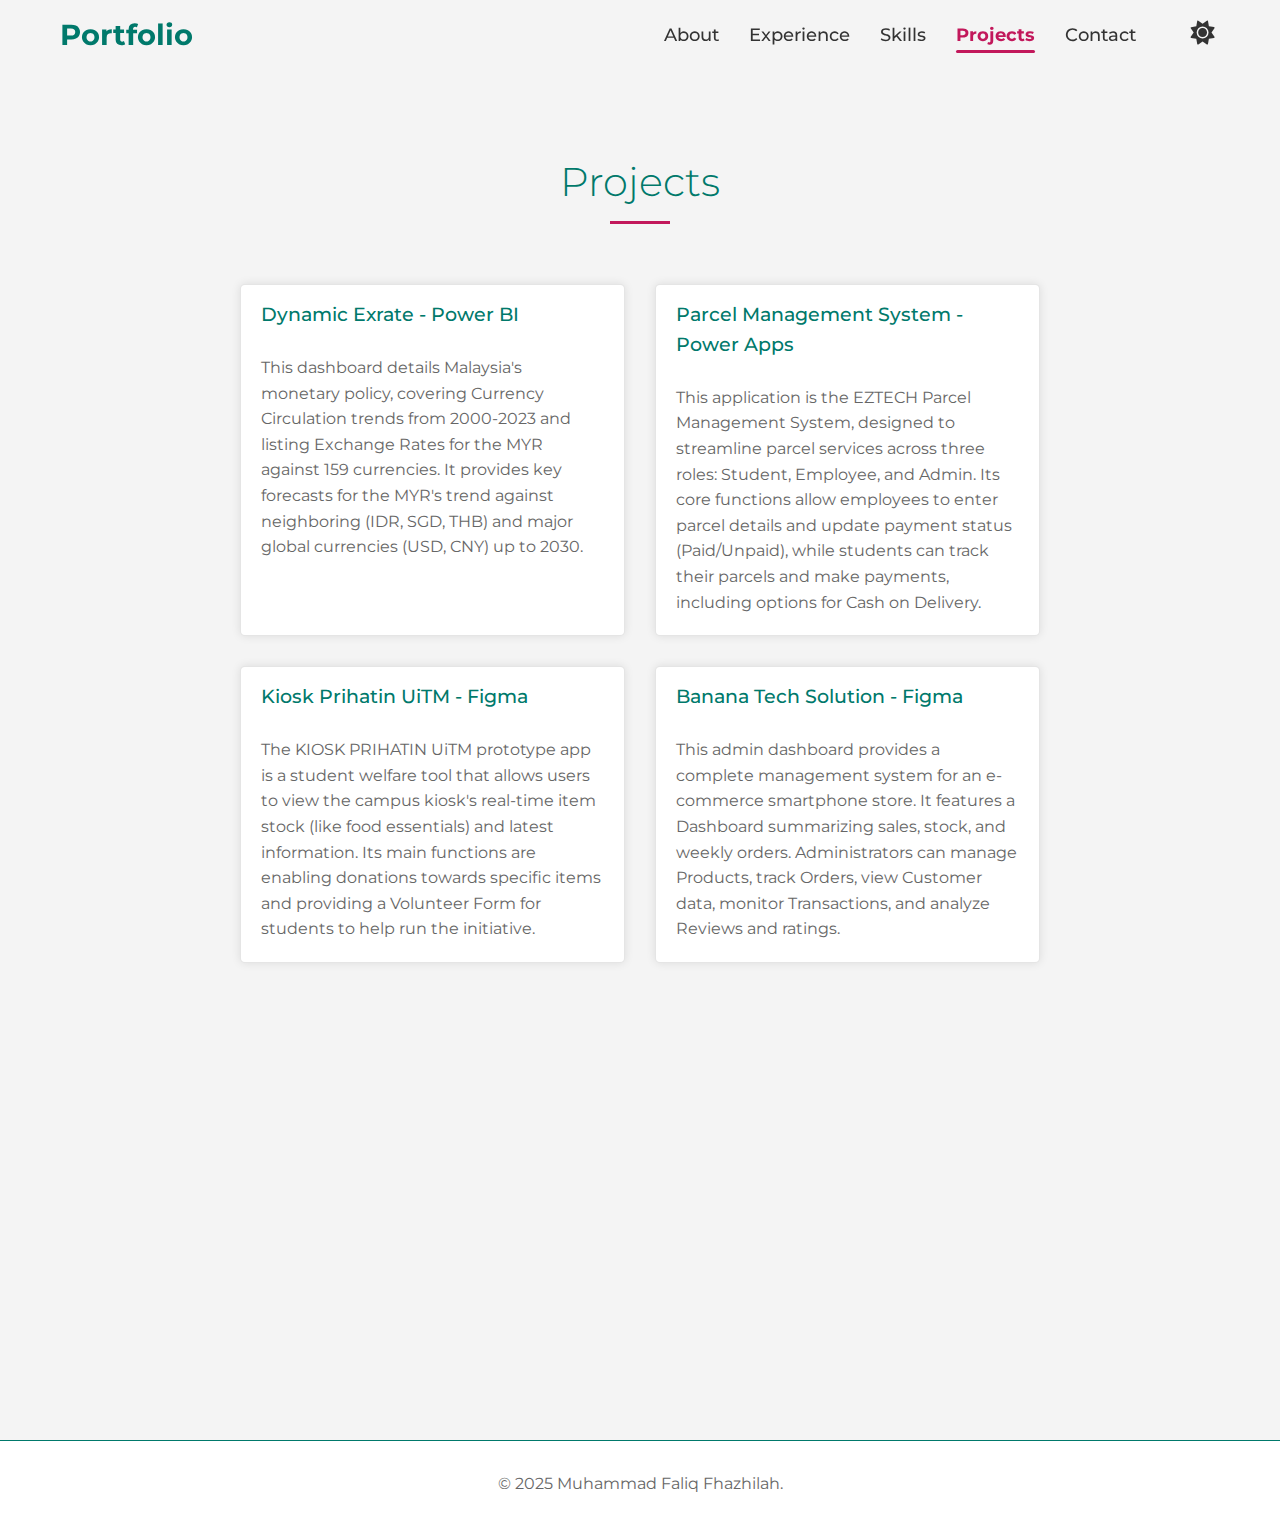
<file: files/projects.html>
<!DOCTYPE html>
<html lang="en">
<head>
    <meta charset="UTF-8">
    <meta name="viewport" content="width=device-width, initial-scale=1.0">
    <title>Muhammad Faliq Fhazhilah - Projects</title>

    <script>
        (function() {
            const savedMode = localStorage.getItem('mode');
            if (savedMode === 'light') {
                // Apply 'light-mode' class to the root HTML element instantly
                document.documentElement.classList.add('light-mode');
            }
        })();
    </script>

    <link rel="stylesheet" href="/css/style.css">
    <link href="https://fonts.googleapis.com/css2?family=Montserrat:wght@300;400;500;700&display=swap" rel="stylesheet">
    <link rel="stylesheet" href="https://cdnjs.cloudflare.com/ajax/libs/font-awesome/6.0.0-beta3/css/all.min.css">
</head>
<body>

<header id="site-header"></header>

<main>
    <section class="section" id="projects">
        <div class="container">
            <h2>Projects</h2>
            <div class="projects-grid">

                <div class="project-card">
                    <div class="slider-container" id="slider-1">
                        <div class="slide">
                            <img src="/images/pg1_mp_pbi.png" alt="Dashboard Screenshot 1">
                        </div>
                        <div class="slide">
                            <img src="/images/pg2_mp_pbi.png" alt="Dashboard Screenshot 2">
                        </div>
                        <div class="slide">
                            <img src="/images/pg3_mp_pbi.png" alt="Dashboard Screenshot 3">
                        </div>
                        <div class="slide">
                            <img src="/images/pg4_mp_pbi.png" alt="Dashboard Screenshot 4">
                        </div>
                    </div>

                    <a href="#" class="project-content-trigger"
                       onclick="openModal('/images/pg1_mp_pbi.png', 'slider-1'); return false;">
                        <h3>Dynamic Exrate - Power BI</h3>
                        <p>This dashboard details Malaysia's monetary policy, covering Currency Circulation trends from 2000-2023 and listing Exchange Rates for the MYR against 159 currencies. It provides key forecasts for the MYR's trend against neighboring (IDR, SGD, THB) and major global currencies (USD, CNY) up to 2030.</p>
                    </a>
                </div>

                <div class="project-card">
                    <div class="slider-container" id="slider-2">
                        <div class="slide">
                            <img src="/images/ps_pg1.png" alt="Mockup 1">
                        </div>
                        <div class="slide">
                            <img src="/images/ps_pg2.png" alt="Mockup 2">
                        </div>
                        <div class="slide">
                            <img src="/images/ps_pg3.png" alt="Mockup 3">
                        </div>
                        <div class="slide">
                            <img src="/images/ps_pg4.png" alt="Mockup 4">
                        </div>
                        <div class="slide">
                            <img src="/images/ps_pg5.png" alt="Mockup 5">
                        </div>
                        <div class="slide">
                            <img src="/images/ps_pg6.png" alt="Mockup 6">
                        </div>
                        <div class="slide">
                            <img src="/images/ps_pg7.png" alt="Mockup 7">
                        </div>
                        <div class="slide">
                            <img src="/images/ps_pg8.png" alt="Mockup 8">
                        </div>
                        <div class="slide">
                            <img src="/images/ps_pg9.png" alt="Mockup 9">
                        </div>
                        <div class="slide">
                            <img src="/images/ps_pg10.png" alt="Mockup 10">
                        </div>
                    </div>

                    <a href="#" class="project-content-trigger"
                       onclick="openModal('/images/ps_pg1.png', 'slider-2'); return false;">
                        <h3>Parcel Management System - Power Apps</h3>
                        <p>This application is the EZTECH Parcel Management System, designed to streamline parcel services across three roles: Student, Employee, and Admin. Its core functions allow employees to enter parcel details and update payment status (Paid/Unpaid), while students can track their parcels and make payments, including options for Cash on Delivery.</p>
                    </a>
                </div>

                <div class="project-card">
                    <div class="slider-container" id="slider-3">
                        <div class="slide">
                            <img src="/images/pg1_kp_figma.png" alt="Mockup 1">
                        </div>
                        <div class="slide">
                            <img src="/images/pg2_kp_figma.png" alt="Mockup 2">
                        </div>
                        <div class="slide">
                            <img src="/images/pg3_kp_figma.png" alt="Mockup 3">
                        </div>
                        <div class="slide">
                            <img src="/images/pg4_kp_figma.png" alt="Mockup 4">
                        </div>
                        <div class="slide">
                            <img src="/images/pg5_kp_figma.png" alt="Mockup 5">
                        </div>
                        <div class="slide">
                            <img src="/images/pg6_kp_figma.png" alt="Mockup 6">
                        </div>
                    </div>

                    <a href="#" class="project-content-trigger"
                       onclick="openModal('/images/pg1_kp_figma.png', 'slider-3'); return false;">
                        <h3>Kiosk Prihatin UiTM - Figma</h3>
                        <p>The KIOSK PRIHATIN UiTM prototype app is a student welfare tool that allows users to view the campus kiosk's real-time item stock (like food essentials) and latest information. Its main functions are enabling donations towards specific items and providing a Volunteer Form for students to help run the initiative.</p>
                    </a>
                </div>

                <div class="project-card">
                    <div class="slider-container" id="slider-4">
                        <div class="slide">
                            <img src="/images/bt_pg1_admin.png" alt="Mockup 1">
                        </div>
                        <div class="slide">
                            <img src="/images/bt_pg2_admin.png" alt="Mockup 1">
                        </div>
                        <div class="slide">
                            <img src="/images/bt_pg3_admin.png" alt="Mockup 1">
                        </div>
                        <div class="slide">
                            <img src="/images/bt_pg4_admin.png" alt="Mockup 1">
                        </div>
                        <div class="slide">
                            <img src="/images/bt_pg5_admin.png" alt="Mockup 1">
                        </div>
                        <div class="slide">
                            <img src="/images/bt_pg6_admin.png" alt="Mockup 1">
                        </div>
                        <div class="slide">
                            <img src="/images/bt_pg7_admin.png" alt="Mockup 1">
                        </div>
                    </div>

                    <a href="#" class="project-content-trigger"
                       onclick="openModal('/images/bt_pg1_admin.png', 'slider-4'); return false;">
                        <h3>Banana Tech Solution - Figma</h3>
                        <p>This admin dashboard provides a complete management system for an e-commerce smartphone store. It features a Dashboard summarizing sales, stock, and weekly orders. Administrators can manage Products, track Orders, view Customer data, monitor Transactions, and analyze Reviews and ratings.</p>
                    </a>
                </div>

                <div class="project-card">
                    <div class="slider-container" id="slider-5">
                        <div class="slide">
                            <img src="/images/tsh_pg1_figma.png" alt="Mockup 1">
                        </div>
                        <div class="slide">
                            <img src="/images/tsh_pg2_figma.png" alt="Mockup 1">
                        </div>
                        <div class="slide">
                            <img src="/images/tsh_pg3_figma.png" alt="Mockup 1">
                        </div>
                        <div class="slide">
                            <img src="/images/tsh_pg4_figma.png" alt="Mockup 1">
                        </div>
                        <div class="slide">
                            <img src="/images/tsh_pg5_figma.png" alt="Mockup 1">
                        </div>
                        <div class="slide">
                            <img src="/images/tsh_pg6_figma.png" alt="Mockup 1">
                        </div>
                        <div class="slide">
                            <img src="/images/tsh_pg7_figma.png" alt="Mockup 1">
                        </div>
                        <div class="slide">
                            <img src="/images/tsh_pg8_figma.png" alt="Mockup 1">
                        </div>
                        <div class="slide">
                            <img src="/images/tsh_pg9_figma.png" alt="Mockup 1">
                        </div>
                        <div class="slide">
                            <img src="/images/tsh_pg10_figma.png" alt="Mockup 1">
                        </div>
                    </div>

                    <a href="#" class="project-content-trigger"
                       onclick="openModal('/images/tsh_pg1_figma.png', 'slider-5'); return false;">
                        <h3>The Smart Homework Assistant - Figma</h3>
                        <p>The Smart Homework Assistant app is an all-in-one student tool offering assignment management, a Math Solver (evaluate, differentiate, graph), and tutor assistance. It includes a Findings feature for research that generates APA style citations, and a Dashboard to track progress, tasks, and study time.</p>
                    </a>
                </div>

            </div>
        </div>
    </section>
</main>

<div id="image-modal" class="modal">
    <span class="close-btn" onclick="closeModal()">&times;</span>
    <div class="modal-content-wrapper">
        <img class="modal-content" id="modal-img">
        <div id="caption">Project Screenshot</div>
    </div>
    <a class="lightbox-prev" onclick="plusModalSlides(-1); return false;">&#10094;</a>
    <a class="lightbox-next" onclick="plusModalSlides(1); return false;">&#10095;</a>
</div>

<footer>
    <div class="container">
        <p>&copy; 2025 Muhammad Faliq Fhazhilah.</p>
    </div>
</footer>

<script src="/js/script.js"></script>
</body>
</html>
</file>
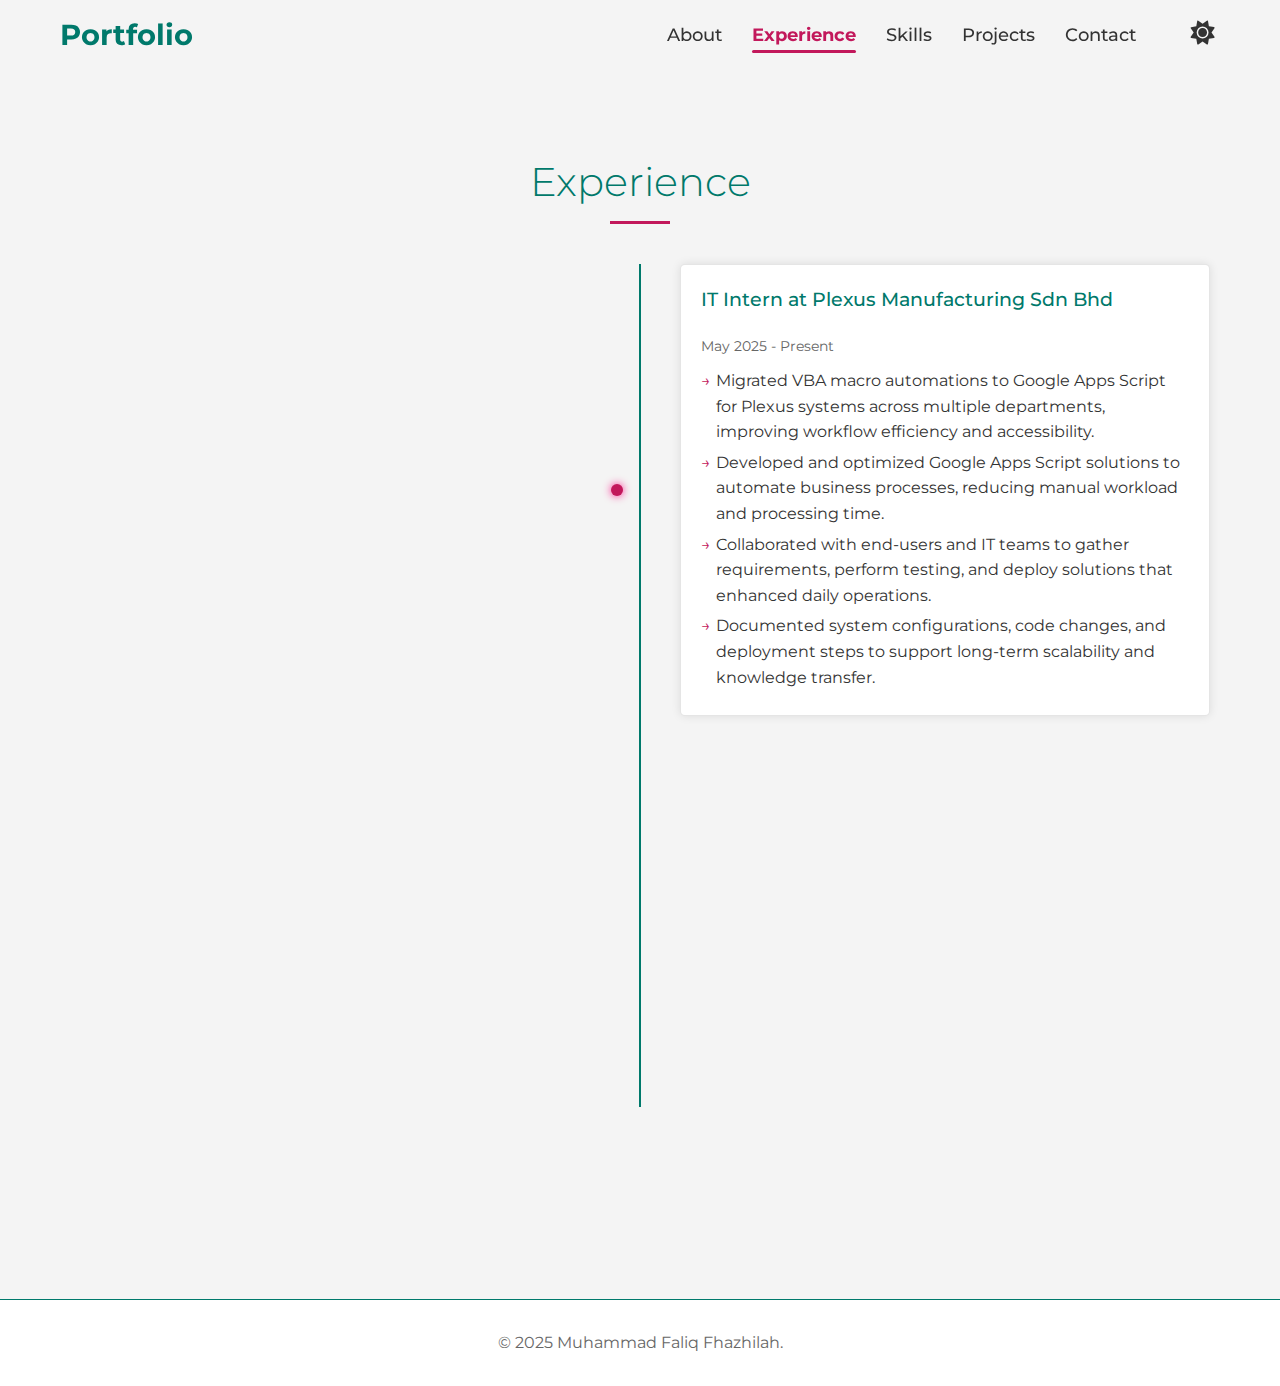
<file: html/experience.html>
<!DOCTYPE html>
<html lang="en">
<head>
    <meta charset="UTF-8">
    <meta name="viewport" content="width=device-width, initial-scale=1.0">
    <title>Muhammad Faliq Fhazhilah - Experience</title>

    <script>
        (function() {
            const savedMode = localStorage.getItem('mode');
            if (savedMode === 'light') {
                // Apply 'light-mode' class to the root HTML element instantly
                document.documentElement.classList.add('light-mode');
            }
        })();
    </script>

    <link rel="stylesheet" href="../css/style.css">
    <link href="https://fonts.googleapis.com/css2?family=Montserrat:wght@300;400;500;700&display=swap" rel="stylesheet">
    <link rel="stylesheet" href="https://cdnjs.cloudflare.com/ajax/libs/font-awesome/6.0.0-beta3/css/all.min.css">
</head>
<body>

<header id="site-header"></header>

<main>
    <section class="section" id="experience">
        <div class="container">
            <h2>Experience</h2>
            <div class="timeline">

                <div class="timeline-item">
                    <div class="timeline-dot"></div>
                    <div class="timeline-content">
                        <h3>IT Intern at Plexus Manufacturing Sdn Bhd</h3>
                        <p class="duration">May 2025 - Present</p>
                        <ul>
                            <li> Migrated VBA macro automations to Google Apps Script for Plexus systems across multiple departments, improving workflow efficiency and accessibility.</li>
                            <li> Developed and optimized Google Apps Script solutions to automate business processes, reducing manual workload and processing time.</li>
                            <li> Collaborated with end-users and IT teams to gather requirements, perform testing, and deploy solutions that enhanced daily operations.</li>
                            <li> Documented system configurations, code changes, and deployment steps to support long-term scalability and knowledge transfer.</li>
                        </ul>
                    </div>
                </div>

                <div class="timeline-item">
                    <div class="timeline-dot"></div>
                    <div class="timeline-content">
                        <h3>IT Intern at Thepsatri Rajabhat University</h3>
                        <p class="duration">Dec 2022 - Feb 2023</p>
                        <ul>
                            <li> Assigned as the User Interface (UI) designer for an Artificial Intelligence project, delivering a user-friendly and innovative design.</li>
                            <li> Collaborated with team members to seamlessly integrate AI functionalities with the UI, focusing on usability and accessibility.</li>
                            <li> Attended specialized courses to deepen technical knowledge and skills in Robotics and Artificial Intelligence, Introduction to Cloud Computing, Mobile Application Programming, Computer Game Programming, and Artificial Intelligence and Intelligent Systems.</li>
                            <li> Built cross-cultural communication skills and a global perspective through interactions with local students and faculty.</li>
                        </ul>
                    </div>
                </div>

            </div>
        </div>
    </section>
</main>

<footer>
    <div class="container">
        <p>&copy; 2025 Muhammad Faliq Fhazhilah.</p>
    </div>
</footer>

<script src="../js/script.js"></script>
</body>
</html>
</file>
<file: css/style.css>
/* General Styling */

:root {
    --bg-color: #000000;
    --box-bg: #111111;
    --text-color: #e0e0e0;
    --text-light: #a0a0a0;
    --border-color: rgba(0, 255, 170, 0.1);
    --shadow-color: rgba(0, 0, 0, 0.5);
    --neon-blue: #35374B;
    --neon-pink: #ff007f;
    --neon-green: #00ffaa;
}

/* FIX: Target the HTML root element for instant theme application */
html.light-mode {
    --bg-color: #f4f4f4;
    --box-bg: #ffffff;
    --text-color: #333333;
    --text-light: #666666;
    --border-color: rgba(0, 0, 0, 0.1);
    --shadow-color: rgba(0, 0, 0, 0.1);
    --neon-blue: #00796b;
    --neon-pink: #c2185b;
    --neon-green: #00796b;
}

* {
    margin: 0;
    padding: 0;
    box-sizing: border-box;
}

/* FIX: Added top padding to MAIN to offset the fixed header and prevent stability jump */
main {
    flex-grow: 1;
    padding-top: 70px;
}

body {
    font-family: 'Montserrat', 'Segoe UI', Tahoma, Geneva, Verdana, sans-serif;
    background-color: var(--bg-color);
    color: var(--text-color);
    line-height: 1.6;
    scroll-behavior: smooth;
    transition: background-color 0.3s ease, color 0.3s ease;
    text-align: center;
    overflow-x: hidden;
    display: flex;
    flex-direction: column;
    min-height: 100vh;
}

.container {
    max-width: 1200px;
    margin: 0 auto;
    padding: 0 20px;
}

.section {
    padding: 80px 0 120px 0;
}

h1, h2, h3 {
    color: var(--neon-green);
    margin-bottom: 20px;
    font-weight: 500;
}

h2 {
    font-size: 2.5em;
    position: relative;
    display: inline-block;
    padding-bottom: 10px;
    font-weight: 300;
}

h2::after {
    content: '';
    position: absolute;
    left: 50%;
    transform: translateX(-50%);
    bottom: 0;
    width: 60px;
    height: 3px;
    background-color: var(--neon-pink);
}

a {
    color: var(--neon-blue);
    text-decoration: none;
    transition: color 0.3s ease;
}

a:hover {
    color: var(--neon-pink);
}

.btn {
    display: inline-block;
    background-color: var(--neon-blue);
    color: #ffffff;
    padding: 12px 25px;
    border-radius: 3px;
    margin-top: 20px;
    transition: background-color 0.3s ease;
    text-transform: uppercase;
    letter-spacing: 1px;
    font-weight: 600;
}

.btn:hover {
    background-color: var(--neon-pink);
}

/* Header and Navigation */

header {
    background-color: rgba(var(--bg-color), 0.9);
    padding: 12px 0;
    position: fixed;
    width: 100%;
    top: 0;
    z-index: 1000;
    box-shadow: none;
    border-top: none;
    backdrop-filter: blur(5px);
}

/* FIX: Flexbox navigation ensures horizontal alignment */
nav {
    display: flex;
    justify-content: space-between;
    align-items: center;
    max-width: 1200px;
    margin: 0 auto;
    padding: 0 20px;
}

.logo {
    font-size: 1.8em;
    font-weight: 700;
    color: var(--neon-green);
}

nav ul {
    list-style: none;
    display: flex;
    align-items: center;
}

nav ul li {
    margin-left: 30px;
}

nav ul li a {
    color: var(--text-color);
    font-weight: 500;
    font-size: 1.1em;
    position: relative;
    /* Prevents layout shift/jump when active underline appears */
    padding-bottom: 8px;
}

/* Active Link Styling */
.active-link {
    font-weight: 700;
    color: var(--neon-pink) !important;
}

header nav ul li a::after {
    content: '';
    position: absolute;
    bottom: 0;
    left: 0;
    width: 100%;
    height: 3px;
    background-color: var(--neon-pink);
    border-radius: 2px;
    transform: scaleX(0);
    transform-origin: left;
    transition: transform 0.3s ease;
}

/* Show indicator only on the active link */
header nav ul li a.active-link::after {
    transform: scaleX(1);
}

/* Optional: Hover effect for non-active links */
header nav ul li a:not(.active-link):hover::after {
    transform: scaleX(0.5);
    opacity: 0.5;
}


/* --- Home Page Profile Picture Styles (Background Effect & Smaller Size) --- */

.profile-pic {
    margin: 0 auto 30px auto;
    display: block;
    width: 180px;
    height: 180px;
    overflow: hidden;
    border-radius: 50%;

    background: radial-gradient(circle at center,
                rgba(0, 255, 170, 0.15) 0%,
                rgba(0, 0, 0, 0) 70%
            );
    background-color: var(--box-bg);
    opacity: 0.9;
    box-shadow: 0 0 20px rgba(0, 255, 170, 0.2);

    transition: all 0.5s ease-in-out;
}

.profile-pic img {
    width: 100%;
    height: 100%;
    object-fit: cover;

    border-radius: 50%;
    box-shadow: 0 0 15px rgba(0, 255, 170, 0.6), 0 0 30px rgba(0, 255, 170, 0.3);
    transition: transform 0.3s ease, box-shadow 0.3s ease;
}

/* Hover effect for the image */
.profile-pic img:hover {
    transform: scale(1.05);
    box-shadow: 0 0 20px var(--neon-pink), 0 0 40px rgba(255, 0, 127, 0.4);
}

/* Optional: Add a hover effect to the background as well */
.profile-pic:hover {
    background: radial-gradient(circle at center,
                rgba(255, 0, 127, 0.2) 0%,
                rgba(0, 0, 0, 0) 70%
            );
    opacity: 1;
    box-shadow: 0 0 30px rgba(255, 0, 127, 0.4);
}
/* Mode Toggle Button */

#mode-toggle {
    background: none;
    border: none;
    color: var(--text-color);
    cursor: pointer;
    font-size: 1.5rem;
    padding: 0 5px;
    transition: color 0.3s ease, transform 0.3s ease;
    margin-left: 20px;
}

#mode-toggle:hover {
    color: var(--neon-pink);
    transform: scale(1.1);
}

/* --- Home Section Vertical Centering (MODIFIED FOR STABILITY) --- */

#home {
    /* min-height calculation accounts for the 70px padding on the 'main' element */
    min-height: calc(100vh - 70px);

    display: flex;
    align-items: center;
    padding: 0;
}

.home-content {
    width: 100%;
    text-align: center;
    padding-top: 50px;
    padding-bottom: 50px;
}

/* --- Content Sections --- */

/* Timeline Section (Experience) - Standard styles */
.timeline { position: relative; padding-top: 20px; padding-bottom: 190px; }
.timeline::before { content: ''; position: absolute; left: 50%; width: 2px; height: 120%; background-color: var(--neon-blue); transform: translateX(-50%); }
.timeline-item { background-color: var(--box-bg); border: 1px solid var(--border-color); box-shadow: 0 0 10px var(--shadow-color); width: calc(50% - 50px); margin-bottom: 40px; padding: 20px; border-radius: 5px; opacity: 0; transition: opacity 0.6s ease-out, transform 0.6s ease-out; }
.timeline-item:hover { transform: scale(1.03); }
.timeline-item:nth-child(odd) { margin-left: calc(50% + 40px); text-align: left; transform: translateX(30px); }
.timeline-item:nth-child(even) { margin-right: calc(50% + 40px); margin-left: 0; float: left; text-align: left; transform: translateX(-30px); }
.timeline-item:nth-child(odd).is-visible, .timeline-item:nth-child(even).is-visible { transform: translateX(0); opacity: 1; }
.timeline-item:nth-child(odd):after { content: ""; display: block; clear: both; }

.timeline-dot { position: absolute; width: 12px; height: 12px; background-color: var(--neon-pink); border-radius: 50%; top: 50%; transform: translateY(-50%); box-shadow: 0 0 8px rgba(255, 0, 127, 0.9); z-index: 1; }
.timeline-item:nth-child(odd) .timeline-dot { left: -70px; right: auto;}
.timeline-item:nth-child(even) .timeline-dot { right: -80px; left: auto; }

.timeline-content .duration { color: var(--text-light); font-size: 0.9em; margin-bottom: 10px; }
.timeline-content ul { list-style: none; padding-left: 0; }
.timeline-content ul li { margin-bottom: 5px; position: relative; padding-left: 15px; text-align: inherit; }
.timeline-content ul li::before { content: '→'; color: var(--neon-pink); position: absolute; left: 0; }

/* Skills Section - Standard styles */
.skills-grid { display: grid; grid-template-columns: repeat(auto-fit, minmax(250px, 1fr)); gap: 30px; margin: 40px auto 0; max-width: 800px; clear: both; }
.skill-category { padding: 25px; background-color: var(--box-bg); border-radius: 5px; box-shadow: 0 0 10px var(--shadow-color); position: relative; overflow: hidden; opacity: 0; transform: translateY(30px); transition: opacity 0.6s ease-out, transform 0.6s ease-out, box-shadow 0.3s ease, background-color 0.3s ease; text-align: left; }
.skill-category.is-visible { opacity: 1; transform: translateY(0); }
.skill-category::before { content: ''; position: absolute; top: 0; left: 0; width: 100%; height: 3px; background: var(--neon-blue); opacity: 0.5; transition: height 0.3s ease, opacity 0.3s ease; }
.skill-category:hover::before { height: 100%; opacity: 0.05; }
.skill-category ul li { padding: 8px 0; border-bottom: 1px dashed var(--border-color); }


/* Projects Section */
.projects-grid {
    display: grid;
    grid-template-columns: repeat(auto-fit, minmax(300px, 1fr));
    gap: 30px;
    margin: 40px auto 0;
    max-width: 800px;
}

.project-card {
    background-color: var(--box-bg);
    border-radius: 5px;
    box-shadow: 0 0 10px var(--shadow-color);
    overflow: hidden;
    border: 1px solid var(--border-color);
    opacity: 0;
    transform: translateY(30px);
    transition: opacity 0.6s ease-out, transform 0.6s ease-out, box-shadow 0.3s ease, background-color 0.3s ease, border-color 0.3s ease;
    text-align: left;
    display: flex;
    flex-direction: column;
}

.project-card.is-visible { opacity: 1; transform: translateY(0); }
.project-card:hover { transform: translateY(-5px) scale(1.02); box-shadow: 0 10px 20px var(--shadow-color), 0 0 15px var(--neon-pink); }
.light-mode .project-card:hover { box-shadow: 0 10px 20px var(--shadow-color); }

.project-content-trigger {
    display: block;
    flex-grow: 1;
    cursor: pointer;
    text-decoration: none;
    color: inherit;
    padding-bottom: 0;
}
.project-content-trigger h3 {
    padding: 15px 20px 10px;
    margin: 0;
    color: var(--neon-green);
    transition: color 0.3s ease;
}
.project-content-trigger p {
    color: var(--text-light);
    margin: 15px 20px 20px;
    transition: color 0.3s ease;
}

.project-card:hover .project-content-trigger h3 {
    color: var(--neon-pink);
}
.project-card:hover .project-content-trigger p {
    color: var(--text-color);
}

.project-card .slider-container {
    display: none;
}

/* --- MODAL LIGHTBOX STYLES (Centered) --- */

.modal {
    display: none;
    position: fixed;
    z-index: 2000;
    left: 0;
    top: 0;
    width: 100%;
    height: 100%;
    overflow: auto;
    background-color: rgba(0, 0, 0, 0.9);

    padding-top: 20px;
}

@keyframes zoom {
    from {transform: translate(-50%, -50%) scale(0.1);}
    to {transform: translate(-50%, -50%) scale(1);}
}

.modal-content {
    margin: auto;
    display: block;
    position: absolute;
    top: 50%;
    left: 50%;
    transform: translate(-50%, -50%);

    width: 90%;
    max-width: 1000px;
    max-height: 85vh;
    object-fit: contain;
    border-radius: 5px;
    animation-name: zoom;
    animation-duration: 0.6s;
}

.light-mode .modal-content {
    border: 2px solid var(--neon-blue);
    box-shadow: 0 0 20px var(--shadow-color);
}

.close-btn {
    position: absolute; top: 15px; right: 35px; color: #f1f1f1;
    font-size: 40px; font-weight: bold; cursor: pointer; z-index: 2002;
}
.close-btn:hover { color: var(--neon-pink); }


/* --- LIGHTBOX CAROUSEL CONTROLS --- */

.lightbox-prev, .lightbox-next {
    cursor: pointer; position: absolute; top: 50%; width: auto; padding: 16px;
    margin-top: -50px; color: white; font-weight: bold; font-size: 20px;
    transition: 0.6s ease; user-select: none; background-color: rgba(0, 0, 0, 0.6);
    z-index: 2001;
}

.lightbox-prev { left: 0; border-radius: 0 3px 3px 0; }
.lightbox-next { right: 0; border-radius: 3px 0 0 3px; }
.lightbox-prev:hover, .lightbox-next:hover { background-color: var(--neon-pink); }

@media only screen and (max-width: 700px){
    .lightbox-prev, .lightbox-next { padding: 10px; margin-top: -30px; font-size: 16px; }
}
/* --- Contact Section Styles --- */

.contact-links {
    display: flex;
    justify-content: center;
    flex-wrap: wrap;
    gap: 20px;
    margin: 40px auto;
    max-width: 800px;
}

.contact-links a {
    background-color: var(--box-bg);
    border: 1px solid var(--border-color);
    padding: 15px 30px;
    border-radius: 5px;
    display: flex;
    align-items: center;
    color: var(--text-color);
    transition: background-color 0.3s, transform 0.3s, border-color 0.3s;
    font-weight: 500;
}

.contact-links a:hover {
    background-color: rgba(var(--neon-green), 0.1);
    border-color: var(--neon-pink);
    color: var(--neon-pink);
    transform: translateY(-3px);
}

.contact-links i {
    font-size: 1.5em;
    margin-right: 10px;
    color: var(--neon-green);
    transition: color 0.3s;
}

.contact-links a:hover i {
    color: var(--neon-pink);
}

/* Footer */

footer {
    padding: 30px 0;
    background-color: var(--box-bg);
    color: var(--text-light);
    border-top: 1px solid var(--neon-green);
    transition: background-color 0.3s ease, color 0.3s ease, border-color 0.3s ease;
    margin-top: auto;
}
</file>
